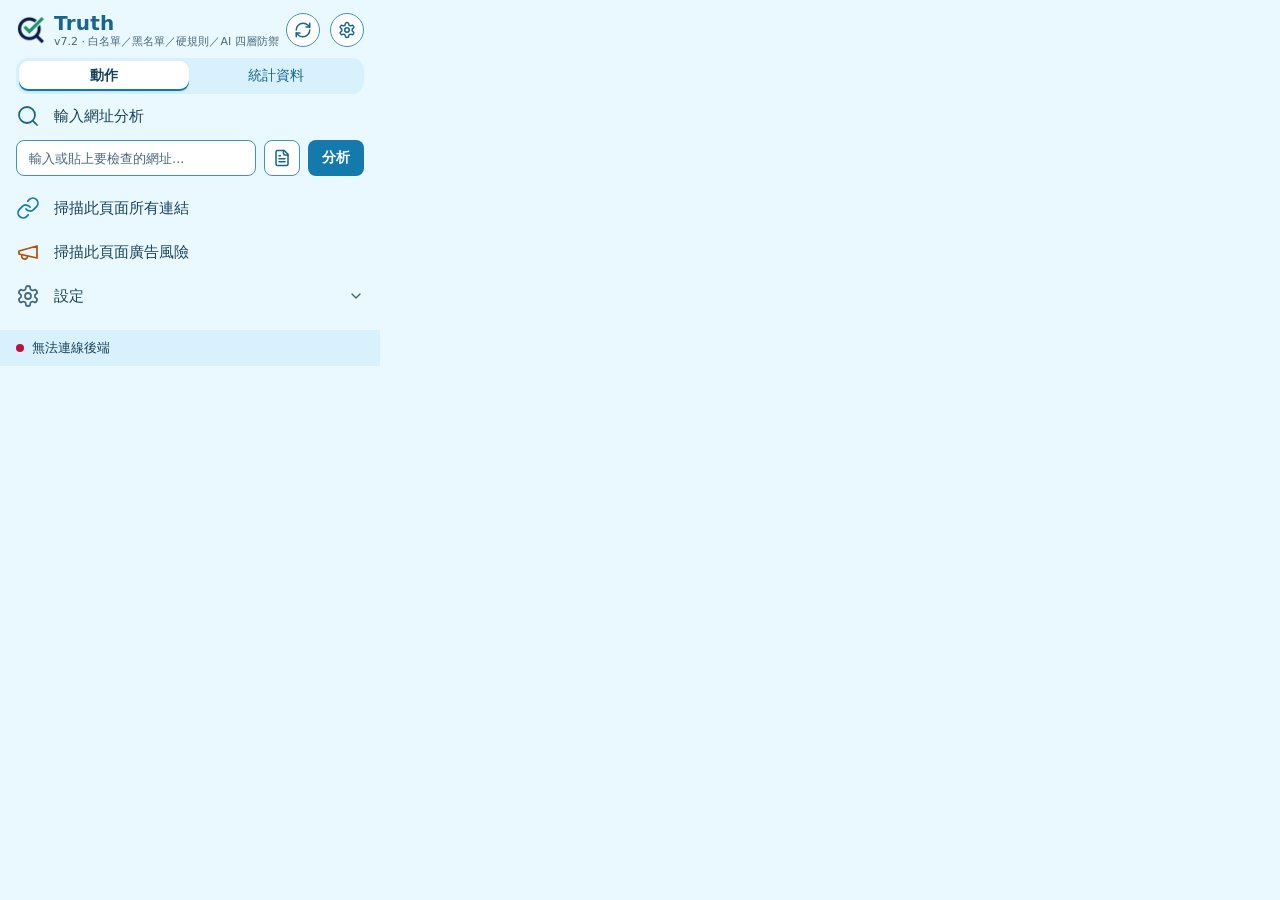
<file: va/外掛/popup.html>
<!DOCTYPE html>
<html lang="zh-TW">
<head>
<meta charset="UTF-8" />
<meta name="viewport" content="width=380" />
<title>Truth－基於大數據之廣告行銷的稽核平台</title>
<link rel="stylesheet" href="popup.css" />
</head>
<body>

<!-- 頂欄 -->
<header class="topbar">
  <div class="brand">
    <img src="icons/icon128.png" width="30" height="30" alt="Truth" class="brand-logo" />
    <div class="brand-text">
      <div class="brand-name">Truth</div>
      <div class="brand-version">v7.2 · 白名單／黑名單／硬規則／AI 四層防禦</div>
    </div>
  </div>
  <div class="topbar-actions">
    <button id="refreshBtn" class="icon-btn" type="button" aria-label="重新偵測後端" title="重新偵測後端"><i data-icon="refresh" data-size="18"></i></button>
    <button id="settingsToggle" class="icon-btn" type="button" aria-label="設定" title="設定" aria-expanded="false" aria-controls="settingsPanel"><i data-icon="settings" data-size="18"></i></button>
  </div>
</header>

<!-- 分段控制 -->
<div class="seg" role="tablist" aria-label="檢視切換">
  <button id="tabActions" class="seg-btn active" type="button" role="tab" aria-selected="true" aria-controls="panelActions">動作</button>
  <button id="tabStats" class="seg-btn" type="button" role="tab" aria-selected="false" aria-controls="panelStats" tabindex="-1">統計資料</button>
</div>

<main class="main">

  <!-- 動作面板 -->
  <section id="panelActions" class="panel" role="tabpanel" aria-labelledby="tabActions">

    <!-- 輸入網址分析 -->
    <div class="action-item">
      <div class="analyze-head">
        <span class="ar-icon c-accent"><i data-icon="search" data-size="24"></i></span>
        <span class="ar-label">輸入網址分析</span>
      </div>
      <div class="action-body">
        <div class="url-row">
          <input id="urlInput" type="text" placeholder="輸入或貼上要檢查的網址..." autocomplete="off" aria-label="要檢查的網址" />
          <button id="useTabBtn" class="url-tool" type="button" aria-label="使用目前分頁" title="使用目前分頁"><i data-icon="file-text" data-size="18"></i></button>
          <button id="analyzeBtn" class="btn-solid" type="button">分析</button>
        </div>

        <div id="errorBox" class="error-box" role="alert" hidden></div>
        <div id="loading" class="loading" role="status" hidden>分析中…</div>

        <!-- 結果卡片 -->
        <div id="resultArea" class="result-area" hidden>
          <div id="verdictBadge" class="verdict-badge">—</div>
          <div id="targetUrlText" class="target-url"></div>
          <div id="scoreLabel" class="score-label">—</div>
          <div class="bar-track"><div id="glowFill" class="bar-fill"></div></div>
          <div id="sourceBadge" class="source-tag"></div>

          <div class="ai-summary" id="aiSummary">
            <div class="section-title"><i data-icon="clipboard-list" data-size="16"></i><span>分析摘要</span></div>
            <div id="aiSummaryText" class="ai-summary-text"></div>
          </div>

          <div class="feedback-row">
            <span class="feedback-label">這個判斷正確嗎？</span>
            <div class="feedback-btns">
              <button id="btnScam" class="btn-feedback btn-danger" type="button"></button>
              <button id="btnSafe" class="btn-feedback btn-safe" type="button"></button>
            </div>
          </div>
        </div>
      </div>
    </div>

    <!-- 掃描頁面連結 -->
    <div class="action-item">
      <button id="scanLinksBtn" class="action-row" type="button">
        <span class="ar-icon c-blue"><i data-icon="link" data-size="24"></i></span>
        <span class="ar-label">掃描此頁面所有連結</span>
      </button>
      <div id="scanResult" class="action-note" aria-live="polite"></div>
    </div>

    <!-- 掃描頁面廣告風險 -->
    <div class="action-item">
      <button id="scanAdsBtn" class="action-row" type="button">
        <span class="ar-icon c-warn"><i data-icon="megaphone" data-size="24"></i></span>
        <span class="ar-label">掃描此頁面廣告風險</span>
      </button>
      <div id="scanAdsSummary" class="ad-score-summary" hidden>
        <div class="ad-score-row">
          <span class="ad-score-label">整體廣告風險分數</span>
          <span id="adAvgScore" class="ad-score-value">—</span>
        </div>
        <div class="bar-track"><div id="adGlowFill" class="bar-fill"></div></div>
      </div>
      <div id="scanAdsResult" class="action-note" aria-live="polite"></div>
    </div>

    <!-- 設定 -->
    <div class="action-item">
      <button id="settingsRow" class="action-row" type="button" aria-expanded="false" aria-controls="settingsPanel">
        <span class="ar-icon c-muted"><i data-icon="settings" data-size="24"></i></span>
        <span class="ar-label">設定</span>
        <span class="ar-chev"><i data-icon="chevron-down" data-size="16"></i></span>
      </button>
      <div id="settingsPanel" class="action-body settings-panel" hidden>
        <div id="settingsLoadHint" class="settings-hint" role="status" hidden>無法讀取設定，目前顯示預設值</div>
        <label class="settings-row">
          <span>後端埠號</span>
          <input id="apiPortInput" type="number" min="1" max="65535" value="5500" />
        </label>

        <label class="settings-row">
          <span>自動檢查目前分頁並顯示徽章</span>
          <input id="autoCheckTabToggle" class="mini-switch" type="checkbox" />
        </label>

        <label class="settings-row">
          <span>自動掃描並標示頁面上的高風險連結</span>
          <input id="autoScanLinksToggle" class="mini-switch" type="checkbox" />
        </label>

        <label class="settings-row">
          <span>本機無法連線時，自動改用雲端後端</span>
          <input id="useProdFallbackToggle" class="mini-switch" type="checkbox" />
        </label>

        <div id="apiStatus" class="api-status"></div>

        <button id="saveSettingsBtn" class="btn-solid full-width" type="button">儲存設定</button>
      </div>
    </div>
  </section>

  <!-- 統計資料面板 -->
  <section id="panelStats" class="panel" role="tabpanel" aria-labelledby="tabStats" hidden>
    <div class="stats-row">
      <div class="stat-cell">
        <div class="stat-value" id="scanned-count">0</div>
        <div class="stat-label">已掃描</div>
      </div>
      <div class="stat-cell">
        <div class="stat-value c-danger" id="detected-count">0</div>
        <div class="stat-label">高風險</div>
      </div>
      <div class="stat-cell">
        <div class="stat-value" id="rule-count">0</div>
        <div class="stat-label">規則攔截</div>
      </div>
      <div class="stat-cell">
        <div class="stat-value" id="feedback-count">0</div>
        <div class="stat-label">已回報</div>
      </div>
    </div>

    <section class="history-section">
      <div class="list-header">
        <span class="list-title">偵測歷史紀錄</span>
        <button id="clear-history-btn" type="button"><i data-icon="trash" data-size="14"></i><span>清除紀錄</span></button>
      </div>
      <div id="history-list">
        <div class="empty-state">
          <i data-icon="shield-check" data-size="32" class="empty-icon"></i>
          <p>尚無偵測紀錄</p>
        </div>
      </div>
    </section>

    <div class="footer-tip">
      <i data-icon="lightbulb" data-size="14"></i>
      <span>點紀錄上的「<i data-icon="flag" data-size="12" class="tip-inline"></i> / <i data-icon="check-circle" data-size="12" class="tip-inline"></i>」會將回報送入 AI 訓練資料，讓模型越來越準。</span>
    </div>
  </section>

</main>

<!-- 頁尾狀態條 -->
<footer class="statusbar">
  <span id="status-dot" class="status-dot pending" aria-hidden="true"></span>
  <span id="status-text" class="status-text" role="status">偵測後端連線中…</span>
  <span id="status-detail" class="status-detail"></span>
</footer>

<script src="icons.js"></script>
<script src="popup.js"></script>
</body>
</html>
</file>
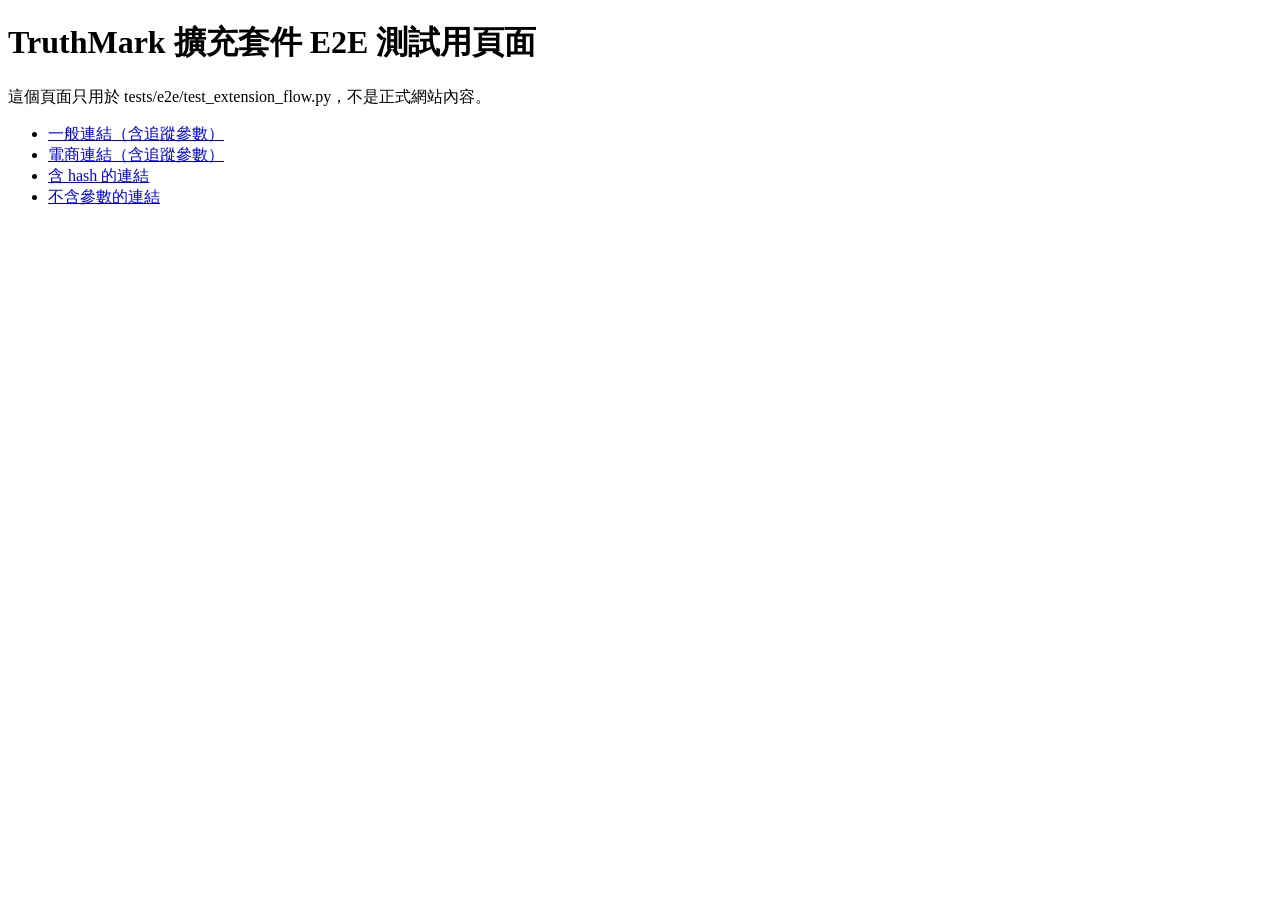
<file: va/tests/e2e/fixtures/sample_page.html>
<!DOCTYPE html>
<html lang="zh-Hant">
<head>
  <meta charset="utf-8" />
  <title>TruthMark E2E 測試頁面</title>
</head>
<body>
  <h1>TruthMark 擴充套件 E2E 測試用頁面</h1>
  <p>這個頁面只用於 tests/e2e/test_extension_flow.py，不是正式網站內容。</p>
  <ul>
    <li><a href="https://example.com/article?utm_source=test&utm_medium=e2e">一般連結（含追蹤參數）</a></li>
    <li><a href="https://shopee.tw/product/123?ref=e2e-test">電商連結（含追蹤參數）</a></li>
    <li><a href="https://httpbin.org/get#section-2">含 hash 的連結</a></li>
    <li><a href="https://example.org/plain-path">不含參數的連結</a></li>
  </ul>
</body>
</html>
</file>
<file: va/外掛/popup.css>
/* Truth popup — 簡約淺色風格：以網頁（index.html）的藍色系為主、白色為輔（純色、平面、細線） */
:root {
  color-scheme: light; /* 原生表單控制項（數字輸入框上下鈕、捲軸）跟著用淺色 */

  /* 面與線 */
  --bg: #eaf9ff;               /* 頁面底：網頁淺天藍 */
  --surface: #ffffff;          /* 白色面：卡片、輸入框、選中分段 */
  --tint: #d9f1fc;             /* 淺藍面：分段容器、狀態條、hover */
  --track: #d3eef9;            /* 進度條軌道 */
  --line: #bfe3f3;             /* 淡藍細邊框（裝飾性） */
  --line-strong: #3f93bd;      /* 輸入框、圖示鈕邊界（對底色 >= 3:1） */
  --chip-bg: rgba(69, 191, 245, .12);
  --chip-line: rgba(69, 191, 245, .28);
  --switch-off: #6f9ab0;       /* 開關關閉色（對白色 >= 3:1） */

  /* 文字與品牌藍 */
  --text: #17425c;
  --muted: #47697d;
  --blue: #45bff5;             /* 網頁品牌藍（僅用於裝飾：捲軸、待機點、空狀態圖示） */
  --blue-strong: #1479ad;      /* 實心按鈕、開關、焦點環（白字 4.8:1） */
  --blue-strong-hover: #116b9a;
  --blue-dark: #16668d;        /* 標題、圖示、藍色文字 */

  /* 語意色（沿用網頁；綠色略加深以通過對比） */
  --ok: #15803d;
  --ok-text: #116a33;
  --ok-bg: rgba(34, 197, 94, .14);
  --ok-border: rgba(34, 197, 94, .4);
  --danger: #be123c;
  --danger-bg: rgba(251, 113, 133, .14);
  --danger-border: rgba(251, 113, 133, .45);
  --warn: #b45309;
  --warn-text: #9a4507;
  --warn-bg: rgba(245, 158, 11, .14);
  --warn-border: rgba(245, 158, 11, .4);
}

* { margin: 0; padding: 0; box-sizing: border-box; }

[hidden] { display: none !important; }

body {
  width: 380px;
  max-height: 600px;
  overflow-y: auto;
  overflow-x: hidden;
  font-family: "Segoe UI", "Microsoft JhengHei", "Noto Sans TC", system-ui, sans-serif;
  background: var(--bg);
  color: var(--text);
  font-size: 14px;
  line-height: 1.4;
  scrollbar-width: thin;
  scrollbar-color: var(--blue) transparent;
}
body::-webkit-scrollbar { width: 4px; }
body::-webkit-scrollbar-thumb { background: var(--blue); border-radius: 2px; }

button { font-family: inherit; font-size: inherit; color: inherit; cursor: pointer; border: none; background: none; }
button:disabled { cursor: default; }
.ic { flex-shrink: 0; display: block; }

:focus-visible { outline: 2px solid var(--blue-strong); outline-offset: 2px; }
input:focus-visible { outline-offset: 0; }

/* ── 頂欄 ────────────────────────────────────────────────── */
.topbar {
  display: flex; align-items: center; justify-content: space-between;
  padding: 12px 16px 0;
}
.brand { display: flex; align-items: center; gap: 8px; }
.brand-logo { display: block; width: 30px; height: 30px; flex-shrink: 0; }
.brand-name { font-size: 20px; font-weight: 700; letter-spacing: .2px; line-height: 1.1; color: var(--blue-dark); }
.brand-version { font-size: 11px; color: var(--muted); line-height: 1.2; margin-top: 1px; }

.topbar-actions { display: flex; gap: 10px; }
.icon-btn {
  width: 34px; height: 34px; border-radius: 50%;
  display: flex; align-items: center; justify-content: center;
  border: 1.5px solid var(--line-strong); background: var(--surface); color: var(--blue-dark);
  transition: background .15s, color .15s, border-color .15s;
}
.icon-btn:hover { background: var(--tint); color: var(--text); }
.icon-btn[aria-expanded="true"] { background: var(--tint); border-color: var(--blue-strong); color: var(--blue-strong); }
.icon-btn.spinning .ic { animation: spin .7s linear; }
@keyframes spin { to { transform: rotate(360deg); } }

/* ── 分段控制 ────────────────────────────────────────────── */
.seg {
  display: flex; gap: 2px;
  margin: 10px 16px 2px; padding: 3px;
  background: var(--tint); border-radius: 12px;
}
.seg-btn {
  flex: 1; height: 30px; border-radius: 9px;
  color: var(--blue-dark); font-size: 14px;
  transition: background .15s, color .15s;
}
.seg-btn:hover { color: var(--text); }
.seg-btn.active { background: var(--surface); color: var(--text); font-weight: 600; box-shadow: 0 1px 2px rgba(22, 102, 141, .12), inset 0 -2px 0 var(--blue-strong); }

.main { padding: 0 16px 6px; }
.panel { animation: fade .2s ease-out; }
@keyframes fade { from { opacity: 0; } to { opacity: 1; } }

/* ── 動作清單 ────────────────────────────────────────────── */
.action-item { border-radius: 8px; }
.action-row {
  display: flex; align-items: center; gap: 14px;
  width: calc(100% + 16px); margin: 0 -8px; padding: 0 8px;
  height: 44px; border-radius: 8px; text-align: left;
  color: var(--text);
  transition: background .15s;
}
.action-row:hover:not(:disabled) { background: var(--tint); }
.action-row:disabled { opacity: .6; }
.analyze-head { display: flex; align-items: center; gap: 14px; height: 40px; }
.ar-icon { display: flex; width: 24px; height: 24px; flex-shrink: 0; }
.ar-label { flex: 1; font-size: 14.5px; }
.ar-chev { display: flex; color: var(--muted); transition: transform .2s; }
.action-row[aria-expanded="true"] .ar-chev { transform: rotate(180deg); }

.c-accent { color: var(--blue-dark); }
.c-blue { color: var(--blue-strong); }
.c-warn { color: var(--warn); }
.c-muted { color: var(--muted); }
.c-danger { color: var(--danger); }

.action-note {
  font-size: 12px; color: var(--muted); line-height: 1.6;
  padding: 0 0 8px 38px;
}
.action-note:empty { display: none; }
.action-note.is-error { display: flex; gap: 6px; align-items: flex-start; color: var(--danger); }
.action-note.is-error .ic { margin-top: 3px; }
.action-note.is-error span { min-width: 0; word-break: break-word; }

.action-body { padding: 4px 0 10px; animation: fade .2s ease-out; }

/* 網址輸入列 */
.url-row { display: flex; gap: 8px; }
#urlInput {
  flex: 1; min-width: 0; height: 36px; padding: 0 12px;
  border-radius: 8px; border: 1px solid var(--line-strong);
  background: var(--surface); color: var(--text); font-size: 13px;
  font-family: inherit;
}
#urlInput::placeholder { color: var(--muted); opacity: 1; }
#urlInput:focus { border-color: var(--blue-strong); outline: none; }
#urlInput:focus-visible { box-shadow: 0 0 0 3px rgba(69, 191, 245, .5); }

.url-tool {
  width: 36px; height: 36px; flex-shrink: 0; border-radius: 8px;
  display: flex; align-items: center; justify-content: center;
  border: 1px solid var(--line-strong); background: var(--surface); color: var(--blue-dark);
  transition: background .15s, color .15s;
}
.url-tool:hover { background: var(--tint); color: var(--text); }

.btn-solid {
  height: 36px; padding: 0 14px; flex-shrink: 0; border-radius: 8px;
  background: var(--blue-strong); color: #fff; font-weight: 600; font-size: 13.5px;
  display: inline-flex; align-items: center; justify-content: center; gap: 6px;
  transition: background .15s;
}
.btn-solid:hover:not(:disabled) { background: var(--blue-strong-hover); }
.btn-solid:disabled { opacity: .5; }
.btn-solid.full-width { width: 100%; margin-top: 12px; }

.loading { padding: 12px 0 4px; text-align: center; color: var(--blue-dark); font-size: 13px; animation: pulse 1.4s ease-in-out infinite; }
@keyframes pulse { 0%, 100% { opacity: 1; } 50% { opacity: .4; } }

.error-box {
  display: flex; gap: 8px; align-items: flex-start;
  margin-top: 10px; padding: 10px 12px; border-radius: 8px;
  /* 淡紅底疊在白色上，避免疊在淺藍頁面底色上變成灰紫色 */
  background: linear-gradient(var(--danger-bg), var(--danger-bg)), #fff; border: 1px solid var(--danger-border);
  color: var(--danger); font-size: 12.5px; line-height: 1.5;
}
.error-box .ic { margin-top: 1px; }
.error-box span { min-width: 0; word-break: break-word; }

/* ── 結果卡 ──────────────────────────────────────────────── */
.result-area {
  margin-top: 10px; padding: 14px;
  background: var(--surface); border: 1px solid var(--line); border-radius: 12px;
  text-align: center; animation: fade .25s ease-out;
}
.verdict-badge {
  display: flex; align-items: center; justify-content: center; gap: 8px;
  font-size: 17px; font-weight: 700;
}
.target-url {
  display: flex; align-items: center; gap: 6px;
  max-width: 100%; margin: 8px auto 0; padding: 5px 10px;
  border-radius: 8px; background: var(--chip-bg);
  font-size: 11.5px; color: var(--muted);
}
.target-url .ic { color: var(--blue-dark); }
.target-url span { min-width: 0; flex: 1; overflow: hidden; text-overflow: ellipsis; white-space: nowrap; text-align: left; }
.score-label { font-size: 40px; font-weight: 700; line-height: 1; margin: 12px 0 10px; }
.bar-track { height: 6px; border-radius: 3px; overflow: hidden; background: var(--track); }
.bar-fill { height: 100%; width: 0%; border-radius: 3px; background: var(--ok); transition: width .8s cubic-bezier(.25, 1, .5, 1); }
.source-tag {
  display: flex; align-items: center; justify-content: center; gap: 6px;
  margin-top: 10px; font-size: 12px; color: var(--muted);
}
.source-tag .ic { color: var(--blue-dark); }

.ai-summary { margin-top: 12px; padding-top: 12px; border-top: 1px solid var(--line); text-align: left; }
.section-title {
  display: flex; align-items: center; gap: 6px;
  font-weight: 600; font-size: 12.5px; color: var(--blue-dark); margin-bottom: 6px;
}
.ai-summary-text { font-size: 12.5px; line-height: 1.7; color: var(--text); word-break: break-word; }
.ai-summary-text b, .ai-summary-text strong { color: var(--text); font-weight: 700; }

.feedback-row {
  display: flex; justify-content: space-between; align-items: center; flex-wrap: wrap; gap: 8px;
  margin-top: 12px; padding-top: 12px; border-top: 1px solid var(--line); text-align: left;
}
.feedback-label { font-size: 12px; color: var(--muted); }
.feedback-btns { display: flex; gap: 6px; }
.btn-feedback {
  display: inline-flex; align-items: center; gap: 5px;
  height: 30px; padding: 0 10px; border-radius: 8px;
  border: 1px solid var(--line-strong); font-size: 12px; color: var(--text);
  transition: background .15s, border-color .15s, color .15s;
}
.btn-feedback.btn-danger { background: var(--danger-bg); border-color: var(--danger-border); color: var(--danger); }
.btn-feedback.btn-safe { background: var(--ok-bg); border-color: var(--ok-border); color: var(--ok-text); }
.btn-feedback.btn-danger:hover:not(:disabled) { border-color: var(--danger); }
.btn-feedback.btn-safe:hover:not(:disabled) { border-color: var(--ok); }
.btn-feedback:disabled { opacity: .5; }
.btn-feedback.done { background: var(--ok-bg); border-color: var(--ok); color: var(--ok-text); opacity: 1; }
.btn-feedback.fail { background: var(--danger-bg); border-color: var(--danger); color: var(--danger); opacity: 1; }

/* 廣告風險摘要 */
.ad-score-summary { margin: 0 0 6px 38px; padding: 10px 0 2px; }
.ad-score-row { display: flex; justify-content: space-between; align-items: baseline; margin-bottom: 6px; }
.ad-score-label { font-size: 12px; color: var(--muted); }
.ad-score-value { font-size: 18px; font-weight: 700; color: var(--ok); }

/* ── 設定面板 ────────────────────────────────────────────── */
.settings-panel {
  margin: 4px 0 10px 38px; padding: 4px 12px 12px;
  background: var(--surface); border: 1px solid var(--line); border-radius: 12px;
}
.settings-row {
  display: flex; justify-content: space-between; align-items: center; gap: 12px;
  padding: 9px 0; font-size: 12.5px; color: var(--text);
  border-bottom: 1px solid var(--line);
}
.settings-row:last-of-type { border-bottom: none; }
.settings-row input[type="number"] {
  width: 84px; height: 30px; padding: 0 8px; border-radius: 8px;
  border: 1px solid var(--line-strong); background: var(--surface); color: var(--text); font-family: inherit;
}
.settings-row input[type="number"]:focus { border-color: var(--blue-strong); outline: none; }
.settings-row input[type="number"]:focus-visible { box-shadow: 0 0 0 3px rgba(69, 191, 245, .5); }
.mini-switch {
  appearance: none; -webkit-appearance: none; flex-shrink: 0;
  position: relative; width: 34px; height: 20px; border-radius: 10px;
  background: var(--switch-off); cursor: pointer; transition: background .2s;
}
.mini-switch::after {
  content: ""; position: absolute; left: 2px; top: 2px; width: 16px; height: 16px;
  border-radius: 50%; background: var(--surface); transition: transform .2s;
}
.mini-switch:checked { background: var(--blue-strong); }
.mini-switch:checked::after { transform: translateX(14px); }
.settings-hint {
  margin: 8px 0 2px; padding: 6px 10px; border-radius: 8px;
  background: var(--warn-bg); border: 1px solid var(--warn-border);
  font-size: 12px; color: var(--warn-text);
}
.api-status { font-size: 11.5px; color: var(--muted); margin-top: 8px; word-break: break-all; }

/* ── 統計資料 ────────────────────────────────────────────── */
.stats-row {
  display: grid; grid-template-columns: repeat(4, 1fr);
  margin: 6px 0 4px; padding: 10px 0;
  background: var(--surface); border: 1px solid var(--line); border-radius: 12px;
}
.stat-cell { text-align: center; padding: 2px 4px; }
.stat-cell + .stat-cell { border-left: 1px solid var(--line); }
.stat-value { font-size: 22px; font-weight: 700; line-height: 1.2; font-variant-numeric: tabular-nums; color: var(--blue-dark); }
.stat-value.c-danger { color: var(--danger); }
.stat-label { font-size: 11px; color: var(--muted); margin-top: 2px; }

.history-section { margin-top: 6px; }
.list-header { display: flex; justify-content: space-between; align-items: center; padding: 6px 0; }
.list-title { font-size: 12.5px; font-weight: 600; color: var(--blue-dark); }
#clear-history-btn {
  display: inline-flex; align-items: center; gap: 4px;
  height: 26px; padding: 0 8px; border-radius: 6px;
  font-size: 12px; color: var(--muted);
  transition: color .15s, background .15s;
}
#clear-history-btn:hover { color: var(--danger); background: var(--tint); }

.record-card {
  display: flex; align-items: center; gap: 8px;
  margin-bottom: 6px; padding: 9px 6px 9px 10px;
  background: var(--surface); border: 1px solid var(--line); border-radius: 10px;
}
.record-card:last-child { margin-bottom: 0; }
.record-level { display: flex; flex-shrink: 0; }
.record-level.high { color: var(--danger); }
.record-level.medium { color: var(--warn); }
.record-level.low { color: var(--ok); }
.record-main { flex: 1; min-width: 0; }
.record-domain {
  font-size: 13px; color: var(--text);
  overflow: hidden; text-overflow: ellipsis; white-space: nowrap;
}
.record-meta {
  display: flex; align-items: center; gap: 6px; margin-top: 2px;
  font-size: 11px; color: var(--muted); white-space: nowrap; overflow: hidden;
}
.dot { width: 7px; height: 7px; border-radius: 50%; flex-shrink: 0; background: var(--muted); }
.dot.high, .status-dot.err { background: var(--danger); }
.dot.medium { background: var(--warn); }
.dot.low, .status-dot.ok { background: var(--ok); }
.record-level-label { font-weight: 600; }
.record-level-label.high { color: var(--danger); }
.record-level-label.medium { color: var(--warn); }
.record-level-label.low { color: var(--ok); }
.source-badge {
  padding: 0 7px; border: 1px solid var(--chip-line); border-radius: 8px; background: var(--chip-bg);
  font-size: 11px; line-height: 16px; color: var(--blue-dark); overflow: hidden; text-overflow: ellipsis;
}

.record-actions { display: flex; gap: 2px; flex-shrink: 0; }
.record-actions button {
  width: 26px; height: 28px; border-radius: 6px;
  display: flex; align-items: center; justify-content: center;
  color: var(--muted); transition: background .15s, color .15s;
}
.record-actions button:hover:not(:disabled) { background: var(--tint); color: var(--text); }
.record-actions .btn-report-scam:hover:not(:disabled) { color: var(--danger); }
.record-actions .btn-report-safe:hover:not(:disabled), .record-actions .btn-copy.ok { color: var(--ok); }
.record-actions button:disabled { opacity: .35; }

.empty-state { text-align: center; padding: 22px 0 16px; color: var(--muted); }
.empty-icon { margin: 0 auto 8px; color: var(--blue-dark); opacity: .55; }
.empty-state p { font-size: 12.5px; }

.footer-tip {
  display: flex; gap: 8px; align-items: flex-start;
  margin: 8px 0 8px; padding-top: 10px; border-top: 1px solid var(--line);
  font-size: 11px; line-height: 1.6; color: var(--muted);
  text-wrap: pretty;
}
.footer-tip > .ic { margin-top: 3px; color: var(--warn); }
.tip-inline { display: inline-block; vertical-align: -2px; }

/* ── 頁尾狀態條 ──────────────────────────────────────────── */
.statusbar {
  position: sticky; bottom: 0;
  display: flex; align-items: center; gap: 8px;
  margin-top: 6px; padding: 9px 16px;
  background: var(--tint); font-size: 12.5px; color: var(--text);
}
.status-dot { width: 8px; height: 8px; border-radius: 50%; flex-shrink: 0; background: var(--muted); }
.status-dot.pending { background: var(--blue-dark); animation: pulse 1.4s ease-in-out infinite; }
.status-detail { margin-left: auto; font-size: 11.5px; color: var(--muted); overflow: hidden; text-overflow: ellipsis; white-space: nowrap; }

@media (prefers-reduced-motion: reduce) {
  * { animation: none !important; transition: none !important; }
}
</file>
